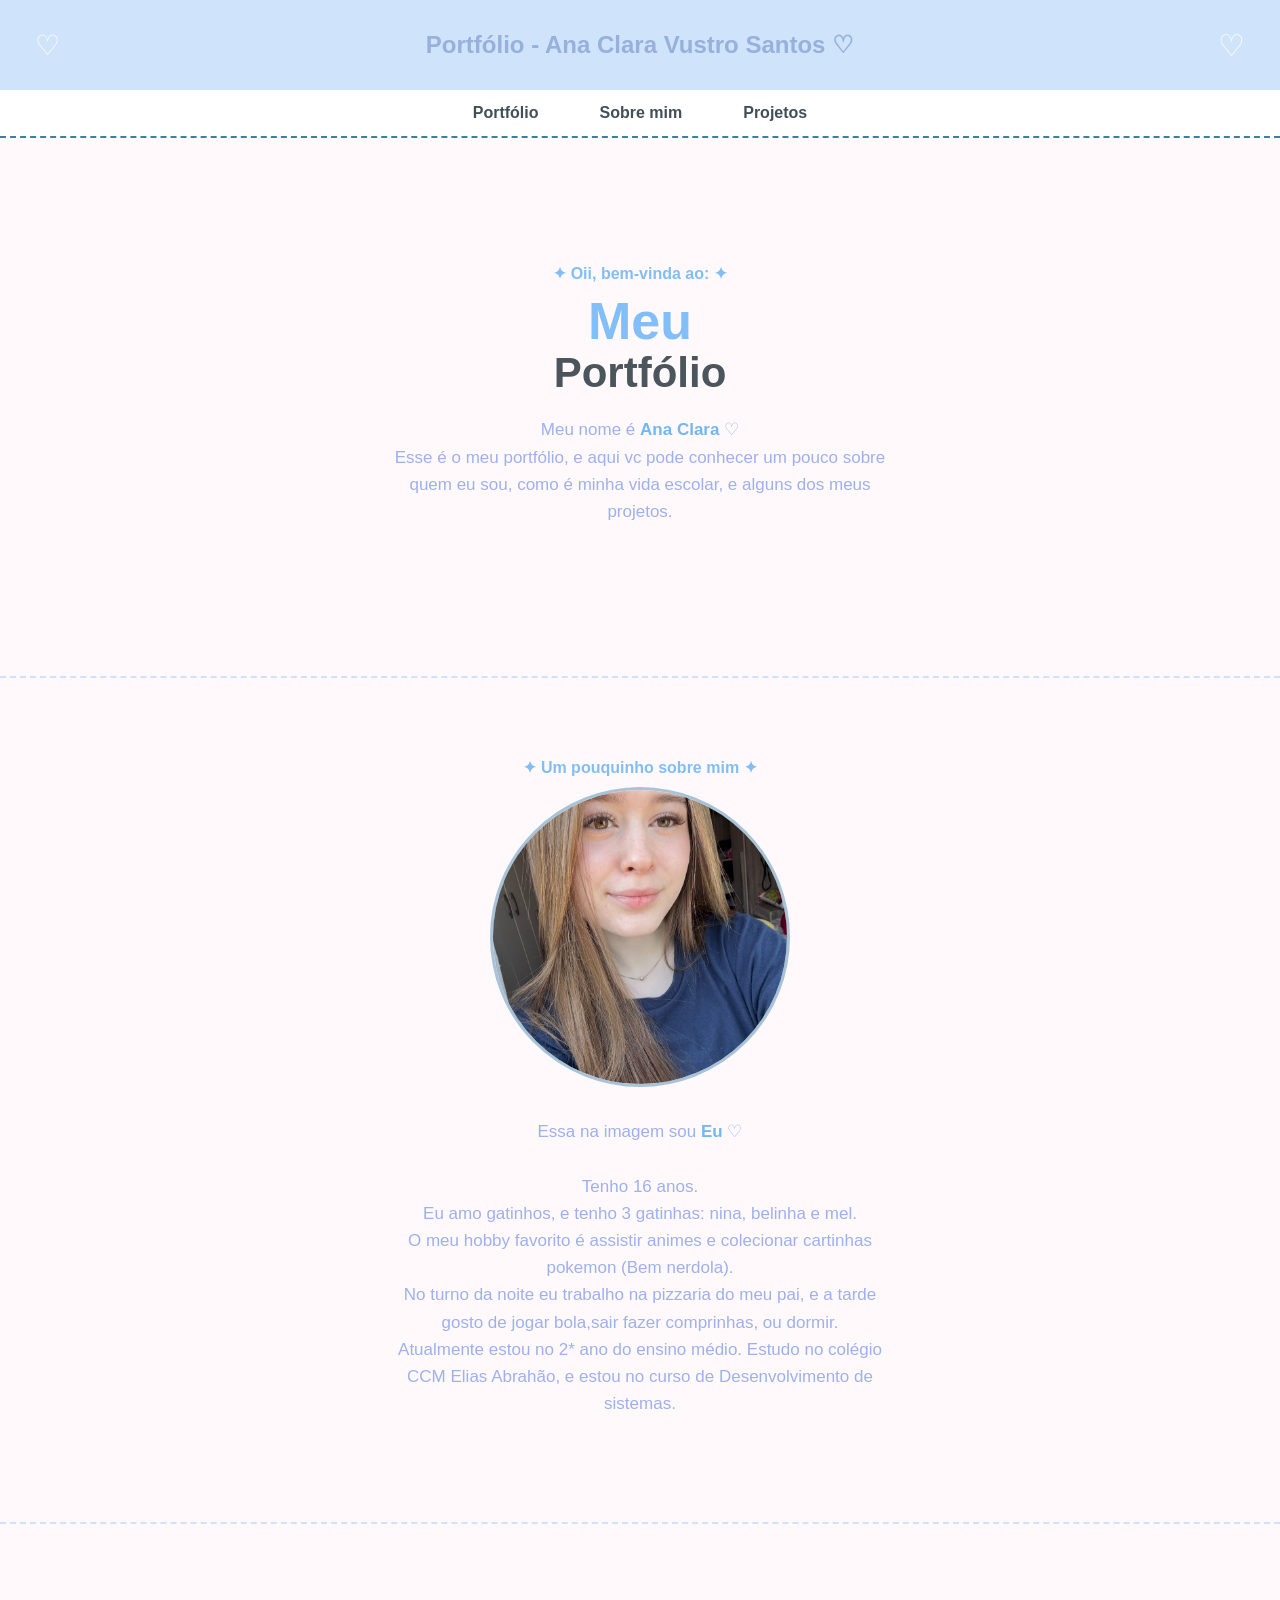
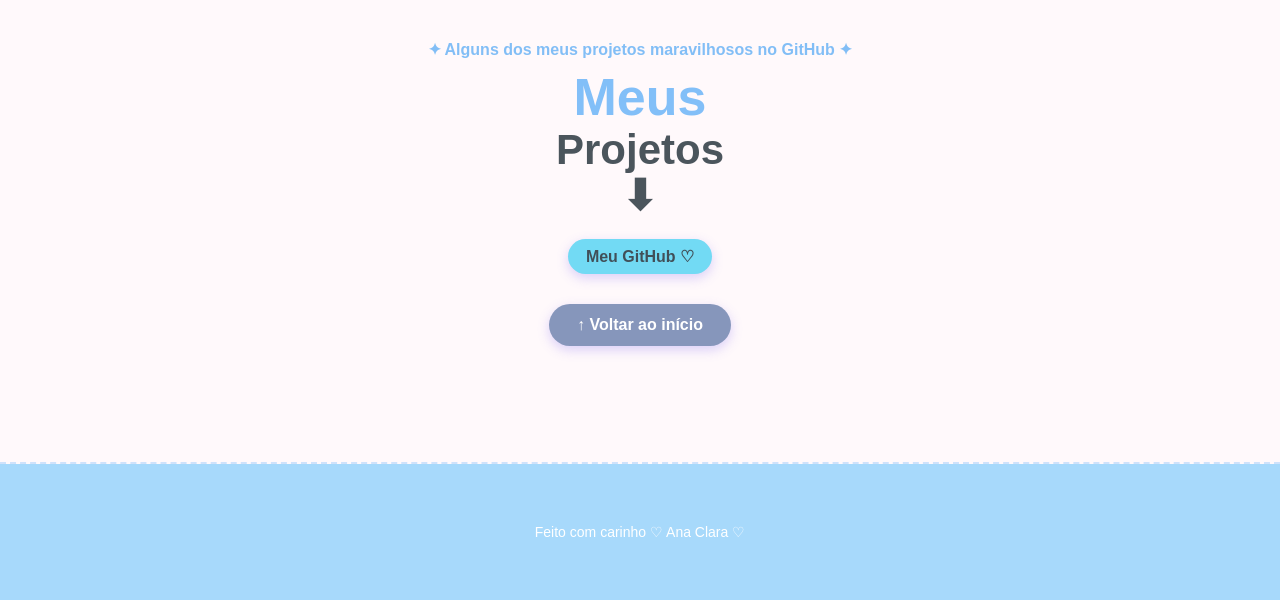
<file: index.html>
<!DOCTYPE html>
<html lang="pt-br">
<head>
    <meta charset="UTF-8">
    <meta name="viewport" content="width=device-width, initial-scale=1.0">
    <title>Portfólio - Ana Clara</title>
    <link rel="stylesheet" href="style.css">
</head>
<body>

    <!-- TOPO PRINCIPAL -->
    <header class="topo-unico">
        <h1>Portfólio - Ana Clara Vustro Santos ♡</h1>
    </header>

    <!-- MENU DE NAVEGAÇÃO INTERNO -->
    <nav class="menu">
        <ul class="centralizar">
            <li><a href="#portfolio">Portfólio</a></li>
            <li><a href="#sobre">Sobre mim</a></li>
            <li><a href="#projetos">Projetos</a></li>
        </ul>
    </nav>

    <!-- SEÇÃO 1: PORTFÓLIO (Início) -->
    <main id="portfolio" class="inicio">
        <div class="texto">
            <p class="frase">✦ Oii, bem-vinda ao: ✦</p>

            <h2>
                Meu
                <span>Portfólio</span>
            </h2>

            <p class="descricao">
                Meu nome é <strong>Ana Clara</strong> ♡
                <br>
               Esse é o meu portfólio, e aqui vc pode conhecer um pouco sobre quem eu sou, como é minha vida escolar, e alguns dos meus projetos. 
            </p>

    
        </div>
    </main>

    <!-- SEÇÃO 2: SOBRE MIM -->
    <section id="sobre" class="inicio">
        <div class="texto">
            <p class="frase">✦ Um pouquinho sobre mim ✦</p>

           <h2>
    <img src="minha-foto.jpg" alt="Foto de Ana Clara" class="foto-perfil">
</h2>
 

            <p class="descricao">
               Essa na imagem sou  <strong>Eu</strong> ♡
                <br><br>
                Tenho 16 anos. <br> Eu amo gatinhos, e tenho 3 gatinhas: nina, belinha e mel. <br> O meu hobby favorito é assistir animes e colecionar cartinhas pokemon (Bem nerdola).
                <br> No turno da noite eu trabalho na pizzaria do meu pai, e a tarde gosto de jogar bola,sair fazer comprinhas, ou dormir. <br> 
                Atualmente estou no 2* ano do ensino médio. Estudo no colégio CCM Elias Abrahão, e estou no curso de Desenvolvimento de sistemas.
    
            </p>

           
        </div>
    </section>

    <!-- SEÇÃO 3: PROJETOS -->
    <section id="projetos" class="inicio">
        <div class="texto">
            <p class="frase">✦ Alguns dos meus projetos maravilhosos no GitHub ✦</p>

            <h2>
                Meus
                <span>Projetos</span>
                <span>⬇</span>
            </h2>

            <ul class="centralizar" style="flex-direction: column; gap: 15px; margin-bottom: 30px;">
                <li>
                    <a href="https://github.com/0801anaclara" target="_blank" class="botao">
                        Meu GitHub ♡
                    </a>
                </li>
            </ul>

            <a href="#portfolio" class="botao" style="background-color: #8696bb;">
                ↑ Voltar ao início
            </a>
        </div>
    </section>

    <footer>
        <p>Feito com carinho ♡ Ana Clara ♡</p>
    </footer>

</body>
</html>
</file>
<file: style.css>
* {
    margin: 0;
    padding: 0;
    box-sizing: border-box;
}

html {
    scroll-behavior: smooth;
}

body {
    font-family: "Quicksand", "Trebuchet MS", sans-serif;
    background-color: #fff9fb;
    color: #9db0ef;
}

.topo-unico {
    background-color: #cfe3fb;
    width: 100%;
    min-height: 90px;
    display: flex;
    justify-content: center;
    align-items: center;
    text-align: center;
    position: relative;
}

.topo-unico::before {
    content: "♡";
    position: absolute;
    left: 35px;
    font-size: 28px;
    color: #ffffff;
}

.topo-unico::after {
    content: "♡";
    position: absolute;
    right: 35px;
    font-size: 30px;
    color: #ffffff;
}

.topo-unico h1 {
    font-size: 24px;
    color: #97b0dc;
}

.menu {
    background-color: #ffffff;
    padding: 14px 0;
    border-bottom: 2px dashed #3c819a;
    position: sticky;
    top: 0;
    z-index: 1000;
}

.centralizar {
    display: flex;
    justify-content: center;
    align-items: center;
    gap: 25px;
    list-style: none;
}

.centralizar li a {
    text-decoration: none;
    color: #414f58;
    font-size: 16px;
    font-weight: bold;
    padding: 8px 18px;
    border-radius: 20px;
    transition: 0.3s ease;
}

.centralizar li a:hover {
    color: #ffffff;
    background-color: #72b1f4;
}

.inicio {
    min-height: 60vh;
    display: flex;
    align-items: center;
    justify-content: center;
    padding: 80px 20px;
    text-align: center;
    border-bottom: 2px dashed #cfe2fb;
}

.texto {
    max-width: 500px;
}

.frase {
    color: #82bef6;
    font-size: 16px;
    font-weight: bold;
    margin-bottom: 10px;
}

.texto h2 {
    font-size: 52px;
    font-weight: bold;
    color: #82bff8;
    margin-bottom: 20px;
    line-height: 1.1;
}

.texto h2 span {
    display: block;
    color: #4b555c;
    font-size: 42px;
}

.descricao {
    font-size: 17px;
    line-height: 1.6;
    margin-bottom: 25px;
}

.descricao strong {
    color: #72b7f4;
}

.botao {
    display: inline-block;
    background-color: #72daf4;
    color: #ffffff;
    text-decoration: none;
    font-weight: bold;
    padding: 12px 28px;
    border-radius: 25px;
    box-shadow: 0 4px 12px rgba(131, 114, 244, 0.3);
    transition: 0.3s ease;
}

.botao:hover {
    background-color: #77c2ea;
    transform: translateY(-2px);
    box-shadow: 0 6px 15px rgba(114, 162, 244, 0.4);
}
    .foto-perfil {
    width: 300px;
    height: 300px;
    object-fit: cover;
    border-radius: 90%;
    border: 3px solid #a7c3d8;
    }
footer {
    text-align: center;
    padding: 60px;
    background-color: #a7d9fb;
    color: #ffffff;
    font-size: 14px;
}

@media (max-width: 600px) {
    .topo-unico::before,
    .topo-unico::after {
        display: none;
    }
    .centralizar {
        gap: 10px;
    }
    .texto h2 {
        font-size: 40px;
    }
    .texto h2 span {
        font-size: 32px;
    }
}
</file>
